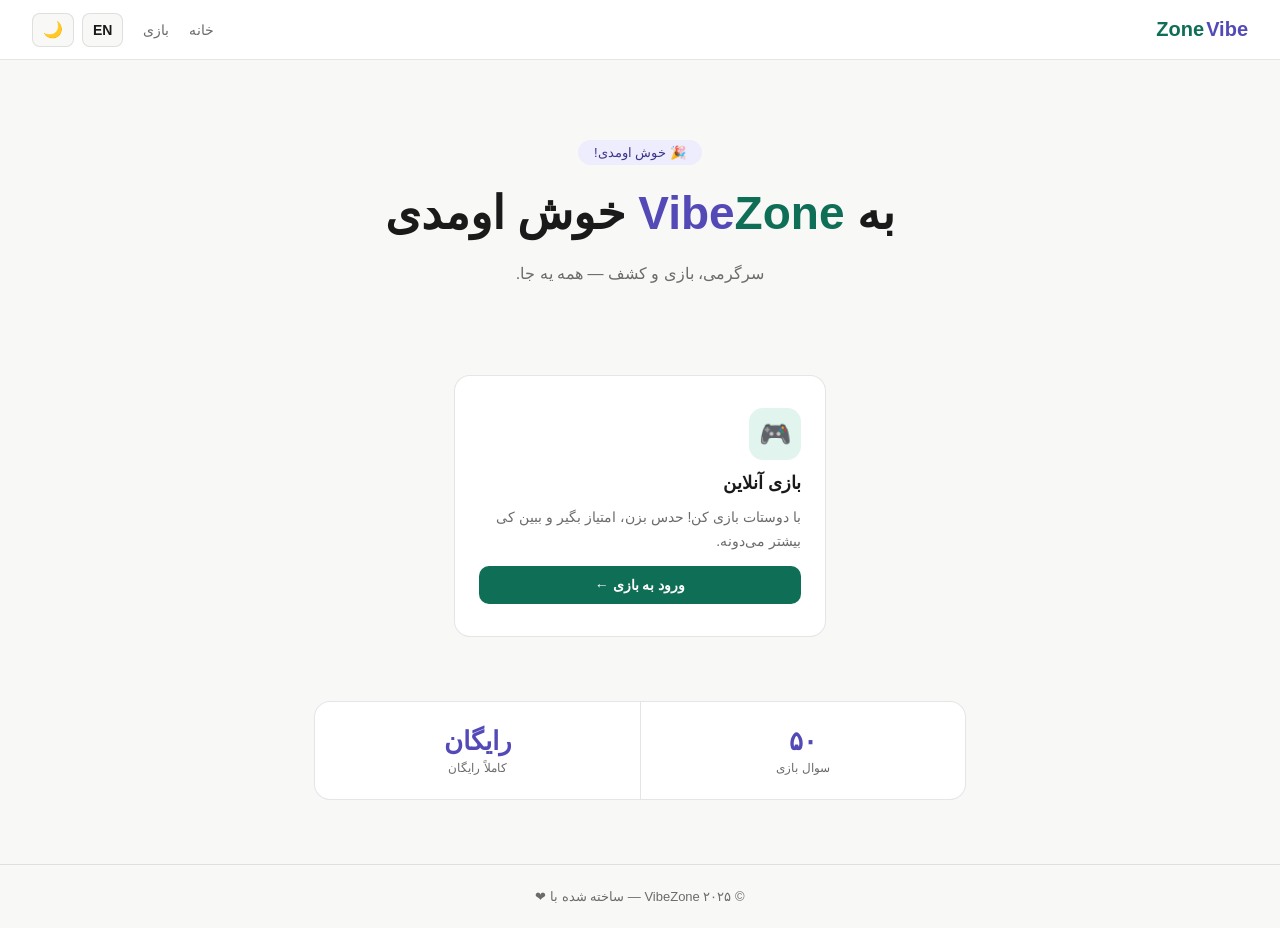
<file: index.html>
<!DOCTYPE html>
<html lang="fa" dir="rtl">
<head>
  <meta charset="UTF-8" />
  <meta name="viewport" content="width=device-width, initial-scale=1.0" />
  <title>VibeZone</title>
  <link rel="stylesheet" href="style.css" />
</head>
<body>

  <nav>
    <a class="logo" href="index.html">
      <span class="v">Vibe</span><span class="z">Zone</span>
    </a>

    <button id="hamburger" aria-label="منو" aria-expanded="false">☰</button>

    <ul id="nav-menu">
      <li><a href="index.html" data-i18n="nav_home">خانه</a></li>
      <li><a href="game.html"  data-i18n="nav_game">بازی</a></li>
      <li class="nav-controls">
        <button id="lang-toggle"  aria-label="تغییر زبان">EN</button>
        <button id="theme-toggle" aria-label="تم تاریک">🌙</button>
      </li>
    </ul>
  </nav>

  <section class="hero fade-in">
    <div class="hero-badge" data-i18n="hero_badge">🎉 خوش اومدی!</div>
    <h1>
      <span data-i18n="hero_title_pre">به </span><span class="v">Vibe</span><span class="z">Zone</span><span data-i18n="hero_title_post"> خوش اومدی</span>
    </h1>
    <p data-i18n="hero_sub">سرگرمی، بازی و کشف — همه یه جا.</p>
  </section>

  <div class="cards cards--single">
    <div class="card fade-in">
      <div class="card-icon teal">🎮</div>
      <h2 data-i18n="card2_title">بازی آنلاین</h2>
      <p data-i18n="card2_desc">با دوستات بازی کن! حدس بزن، امتیاز بگیر و ببین کی بیشتر می‌دونه.</p>
      <a class="card-btn teal" href="game.html" data-i18n="card2_btn">ورود به بازی ←</a>
    </div>
  </div>

  <div class="stats-wrapper">
    <div class="stats fade-in">
      <div class="stat">
        <div class="stat-num counter" data-target="50" data-locale="fa-IR">۰</div>
        <div class="stat-label" data-i18n="stat2_label">سوال بازی</div>
      </div>
      <div class="stat">
        <div class="stat-num" data-i18n="stat3_num">رایگان</div>
        <div class="stat-label" data-i18n="stat3_label">کاملاً رایگان</div>
      </div>
    </div>
  </div>

  <footer>
    <span data-i18n="footer">© ۲۰۲۵ VibeZone — ساخته شده با ❤</span>
  </footer>

  <script src="i18n.js"></script>
  <script src="script.js"></script>
</body>
</html>
</file>
<file: style.css>
/* ─── ریست و متغیرها ─────────────────────────────────────────── */

*, *::before, *::after { margin: 0; padding: 0; box-sizing: border-box; }

:root {
  --purple:       #534AB7;
  --purple-light: #EEEDFE;
  --purple-dark:  #3C3489;
  --teal:         #0F6E56;
  --teal-light:   #E1F5EE;
  --teal-dark:    #085041;
  --bg:           #f8f8f6;
  --surface:      #ffffff;
  --text:         #1a1a1a;
  --text-muted:   #6b6b6b;
  --border:       rgba(0,0,0,0.1);
}

body.dark {
  --bg:           #111111;
  --surface:      #1c1c1c;
  --text:         #f0f0f0;
  --text-muted:   #999999;
  --border:       rgba(255,255,255,0.1);
  --purple-light: #1e1a3a;
  --teal-light:   #0a1f1a;
}

body {
  font-family: 'Segoe UI', Tahoma, sans-serif;
  background: var(--bg);
  color: var(--text);
  min-height: 100vh;
  transition: background 0.3s, color 0.3s;
}

/* ─── ناوبار ──────────────────────────────────────────────────── */

nav {
  background: var(--surface);
  border-bottom: 1px solid var(--border);
  padding: 0 2rem;
  height: 60px;
  display: flex;
  align-items: center;
  justify-content: space-between;
  position: sticky;
  top: 0;
  z-index: 100;
  transition: background 0.3s, border-color 0.3s;
}

.logo {
  font-size: 20px;
  font-weight: 700;
  text-decoration: none;
  display: flex;
  align-items: center;
  gap: 2px;
  flex-shrink: 0;
}

.logo .v { color: var(--purple); }
.logo .z { color: var(--teal); }

/* منوی دسکتاپ */
#nav-menu {
  display: flex;
  align-items: center;
  gap: 20px;
  list-style: none;
}

#nav-menu a {
  text-decoration: none;
  color: var(--text-muted);
  font-size: 14px;
  transition: color 0.2s;
}

#nav-menu a:hover { color: var(--text); }

.nav-controls {
  display: flex;
  align-items: center;
  gap: 8px;
}

/* دکمه‌های ناوبار (تم + زبان) */
#theme-toggle,
#lang-toggle {
  background: var(--bg);
  border: 1px solid var(--border);
  border-radius: 8px;
  height: 34px;
  font-size: 14px;
  font-weight: 600;
  cursor: pointer;
  color: var(--text);
  transition: background 0.2s;
  padding: 0 10px;
}

#theme-toggle { min-width: 34px; font-size: 16px; }
#theme-toggle:hover,
#lang-toggle:hover { background: var(--border); }

/* دکمه همبرگری — پنهان در دسکتاپ */
#hamburger {
  display: none;
  background: none;
  border: 1px solid var(--border);
  border-radius: 8px;
  width: 36px;
  height: 36px;
  font-size: 18px;
  cursor: pointer;
  color: var(--text);
  align-items: center;
  justify-content: center;
  transition: background 0.2s;
}

#hamburger:hover { background: var(--bg); }

/* ─── هیرو ────────────────────────────────────────────────────── */

.hero {
  text-align: center;
  padding: 5rem 1rem 3rem;
}

.hero-badge {
  display: inline-block;
  background: var(--purple-light);
  color: var(--purple-dark);
  font-size: 13px;
  padding: 5px 16px;
  border-radius: 20px;
  margin-bottom: 1.2rem;
  transition: background 0.3s;
}

body.dark .hero-badge { color: #a89ef0; }

.hero h1 {
  font-size: clamp(26px, 5vw, 46px);
  font-weight: 700;
  line-height: 1.3;
  margin-bottom: 1rem;
}

.hero h1 .v { color: var(--purple); }
.hero h1 .z { color: var(--teal); }

.hero p {
  font-size: 16px;
  color: var(--text-muted);
  max-width: 440px;
  margin: 0 auto;
  line-height: 1.7;
}

/* ─── کارت‌ها ─────────────────────────────────────────────────── */

.cards {
  display: grid;
  grid-template-columns: repeat(auto-fit, minmax(280px, 1fr));
  gap: 20px;
  max-width: 900px;
  margin: 2.5rem auto 0;
  padding: 0 1.5rem 4rem;
}

.cards--single {
  max-width: 420px;
}

.card {
  background: var(--surface);
  border: 1px solid var(--border);
  border-radius: 16px;
  padding: 2rem 1.5rem;
  display: flex;
  flex-direction: column;
  gap: 12px;
  transition: transform 0.2s, box-shadow 0.2s, background 0.3s;
}

.card:hover {
  transform: translateY(-4px);
  box-shadow: 0 10px 28px rgba(0,0,0,0.1);
}

body.dark .card:hover { box-shadow: 0 10px 28px rgba(0,0,0,0.4); }

.card-icon {
  width: 52px;
  height: 52px;
  border-radius: 14px;
  display: flex;
  align-items: center;
  justify-content: center;
  font-size: 26px;
  transition: background 0.3s;
}

.card-icon.purple { background: var(--purple-light); }
.card-icon.teal   { background: var(--teal-light); }

.card h2 { font-size: 18px; font-weight: 600; color: var(--text); }

.card p {
  font-size: 14px;
  color: var(--text-muted);
  line-height: 1.7;
  flex-grow: 1;
}

.card-btn {
  display: block;
  padding: 11px 0;
  border-radius: 10px;
  font-size: 14px;
  font-weight: 600;
  text-align: center;
  text-decoration: none;
  border: none;
  cursor: pointer;
  transition: opacity 0.2s, transform 0.1s;
}

.card-btn:hover  { opacity: 0.88; }
.card-btn:active { transform: scale(0.98); }
.card-btn.purple { background: var(--purple); color: #fff; }
.card-btn.teal   { background: var(--teal);   color: #fff; }

/* ─── آمار ────────────────────────────────────────────────────── */

.stats-wrapper {
  max-width: 700px;
  margin: 0 auto 4rem;
  padding: 0 1.5rem;
}

.stats {
  background: var(--surface);
  border: 1px solid var(--border);
  border-radius: 16px;
  display: grid;
  grid-template-columns: repeat(2,1fr);
  overflow: hidden;
  transition: background 0.3s;
}

.stat { padding: 1.5rem; text-align: center; border-left: 1px solid var(--border); }
.stat:last-child { border-left: none; }

.stat-num { font-size: 26px; font-weight: 700; color: var(--purple); }
.stat-label { font-size: 12px; color: var(--text-muted); margin-top: 4px; }

/* ─── فوتر ────────────────────────────────────────────────────── */

footer {
  text-align: center;
  padding: 1.5rem;
  font-size: 13px;
  color: var(--text-muted);
  border-top: 1px solid var(--border);
}

/* ─── انیمیشن fade-in ────────────────────────────────────────── */

.fade-in {
  opacity: 0;
  transform: translateY(24px);
  transition: opacity 0.6s ease, transform 0.6s ease;
}

.fade-in.visible { opacity: 1; transform: translateY(0); }
.fade-in:nth-child(2) { transition-delay: 0.12s; }
.fade-in:nth-child(3) { transition-delay: 0.24s; }

/* ─── ریسپانسیو / همبرگری ────────────────────────────────────── */

@media (max-width: 700px) {
  nav { padding: 0 1rem; }

  #hamburger {
    display: flex;
  }

  #nav-menu {
    display: none;
    flex-direction: column;
    align-items: stretch;
    position: absolute;
    top: 60px;
    right: 0;
    left: 0;
    background: var(--surface);
    border-bottom: 1px solid var(--border);
    padding: 1rem 1.25rem;
    gap: 4px;
    box-shadow: 0 8px 24px rgba(0,0,0,0.08);
  }

  #nav-menu.open { display: flex; }

  #nav-menu li { list-style: none; }

  #nav-menu a {
    display: block;
    padding: 10px 0;
    font-size: 15px;
    border-bottom: 1px solid var(--border);
    color: var(--text);
  }

  #nav-menu li:last-child a { border-bottom: none; }

  .nav-controls {
    padding-top: 10px;
    justify-content: flex-start;
    gap: 10px;
  }

  .stats { grid-template-columns: 1fr; }
  .stat { border-left: none; border-top: 1px solid var(--border); }
  .stat:first-child { border-top: none; }
}

@media (prefers-reduced-motion: reduce) {
  .fade-in { opacity: 1; transform: none; transition: none; }
  body, nav, .card { transition: none; }
}
</file>
